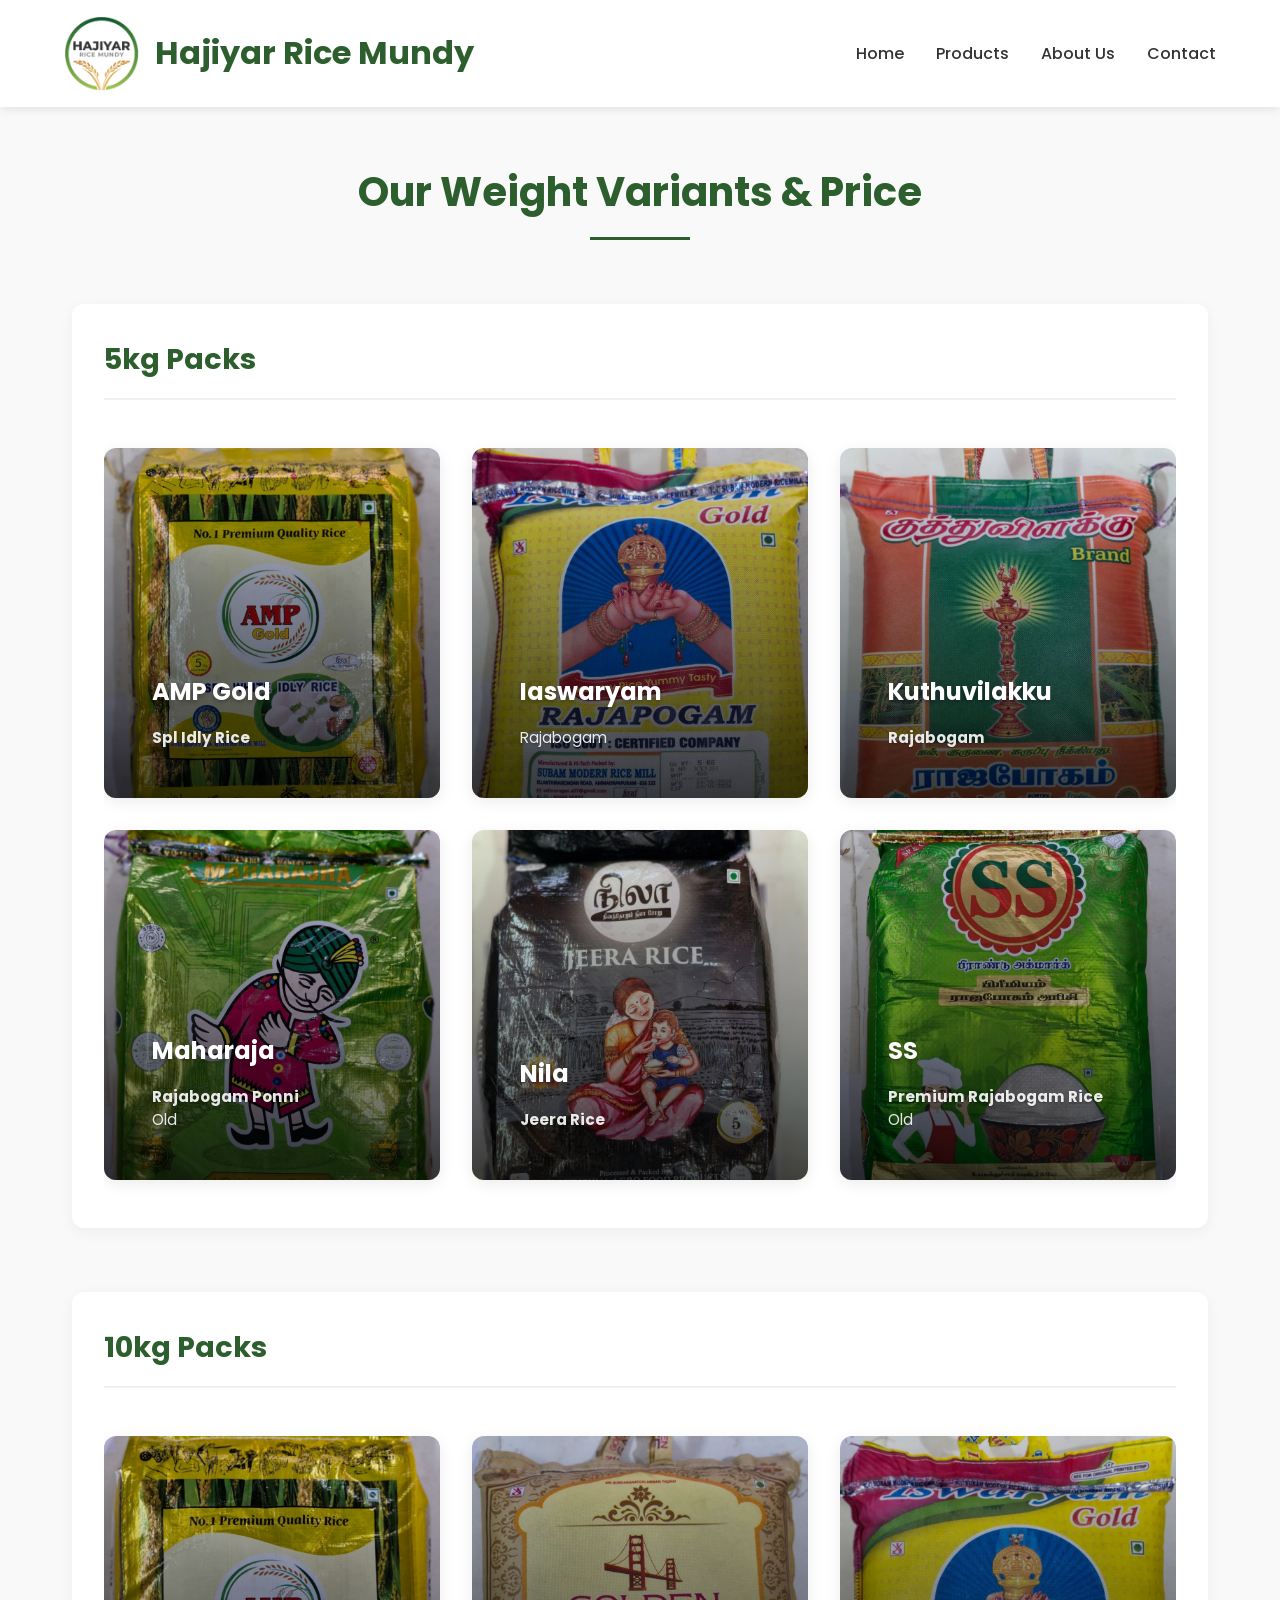
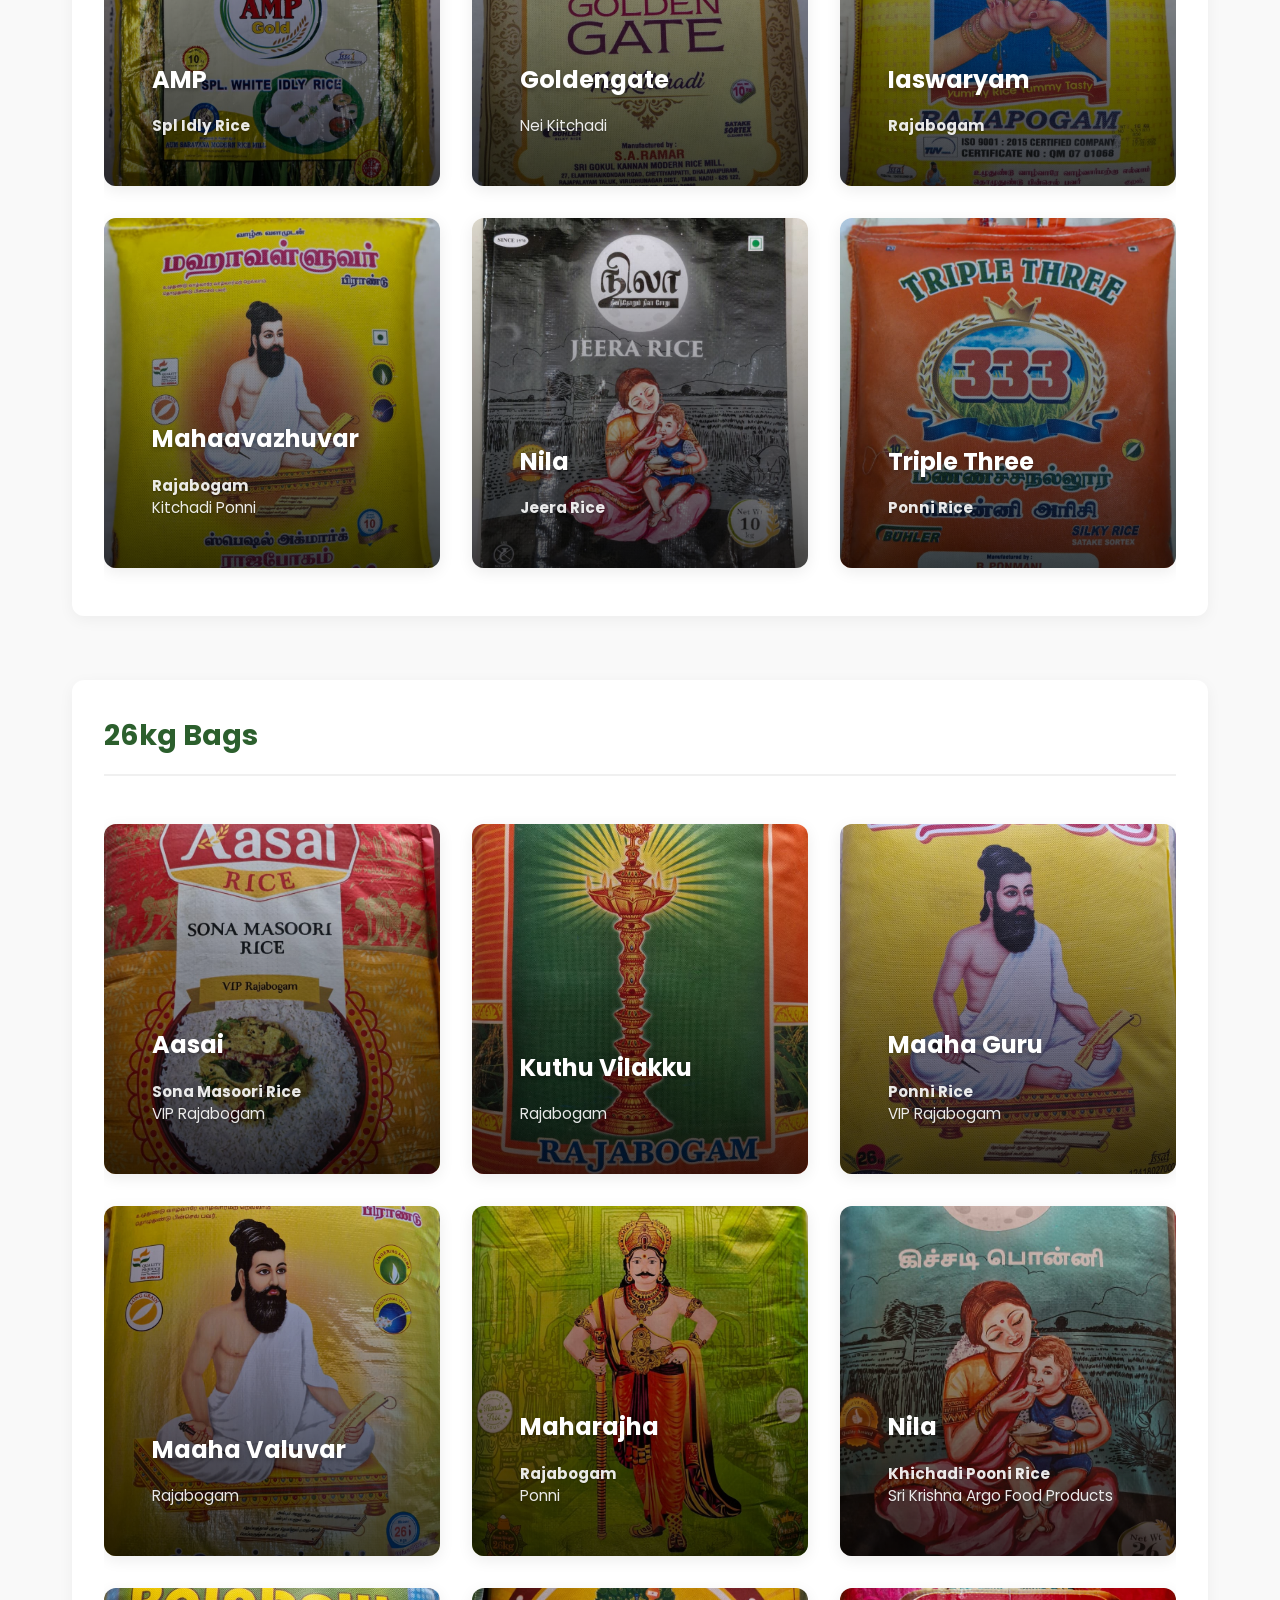
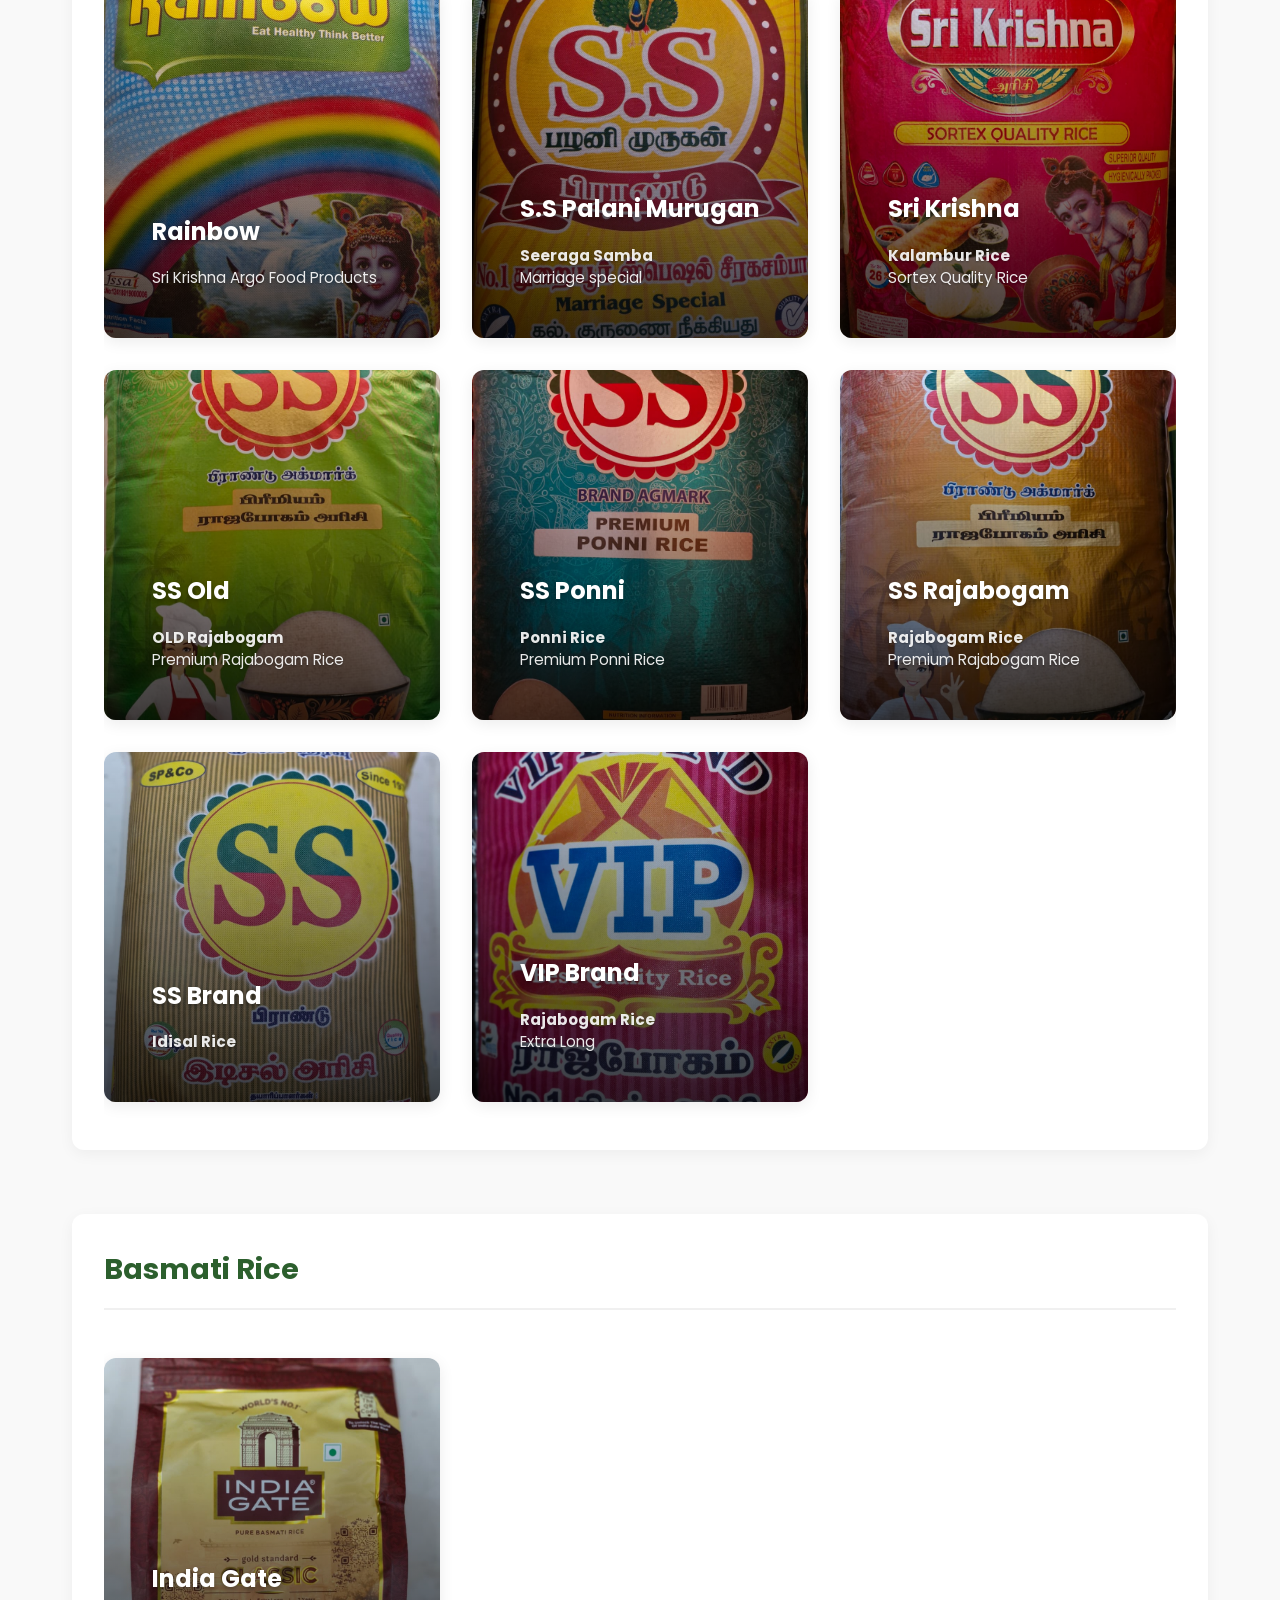
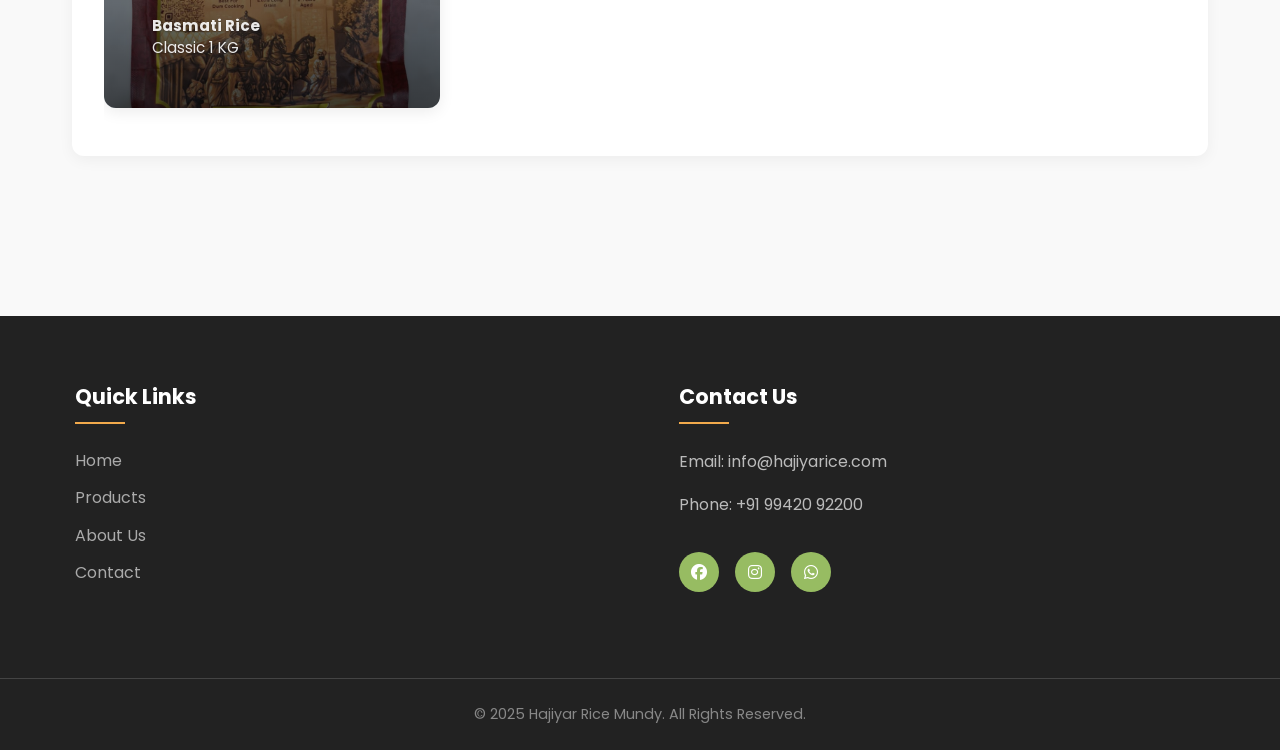
<file: weight-variants.html>
<!DOCTYPE html>
<html lang="en">
<head>
    <meta charset="UTF-8">
    <meta name="viewport" content="width=device-width, initial-scale=1.0">
    <title>Weight Variants - Hajiyar Rice Mundy</title>
    <link rel="stylesheet" href="css/style.css">
    <link rel="stylesheet" href="css/weight-variants.css">
    <link rel="stylesheet" href="https://cdnjs.cloudflare.com/ajax/libs/font-awesome/6.4.0/css/all.min.css" integrity="sha512-iecdLmaskl7CVkqkXNQ/ZH/XLlvWZOJyj7Yy7tcenmpD1ypASozpmT/E0iPtmFIB46ZmdtAc9eNBvH0H/ZpiBw==" crossorigin="anonymous" referrerpolicy="no-referrer" />
    <link href="https://fonts.googleapis.com/css2?family=Poppins:wght@300;400;500;600;700&display=swap" rel="stylesheet">
</head>
<body>
    <!-- Header Section -->
    <header>
        <nav>
            <div class="logo">
                <img src="images/logo2.png" alt="Hajiyar Rice Mundy Logo" class="logo-img">
                <h1>Hajiyar Rice Mundy</h1>
            </div>
            <ul class="nav-links">
                <li><a href="index.html">Home</a></li>
                <li><a href="index.html#variants">Products</a></li>
                <li><a href="index.html#about">About Us</a></li>
                <li><a href="index.html#contact">Contact</a></li>
            </ul>
            <div class="hamburger">
                <div class="line"></div>
                <div class="line"></div>
                <div class="line"></div>
            </div>
        </nav>
    </header>

    <!-- Weight Variants Section -->
    <section class="weight-variants">
        <div class="container">
            <h2>Our Weight Variants & Price</h2>

            <!-- 5kg Section -->
            <div id="5kg" class="weight-category">
                <h3 class="weight-title">5kg Packs</h3>
                <div class="variants-container">
                    <div class="product-card" style="background-image: url('images/5kg/AMP.jpg')">
                        <h3>AMP Gold</h3>
                        <p><b>Spl Idly Rice</b><br></p>
                        <div class="product-price">₹250</div>
                    </div>
                    <div class="product-card" style="background-image: url('images/5kg/Iaswaryam.jpg')">
                        <h3>Iaswaryam</h3>
                        <p>Rajabogam</p>
                        <div class="product-price">₹330</div>
                    </div>
                    <div class="product-card" style="background-image: url('images/5kg/Kuthuvilakku.jpg')">
                        <h3>Kuthuvilakku</h3>
                        <p><b>Rajabogam</b></p>
                        <div class="product-price">₹330</div>
                    </div>
                    <div class="product-card" style="background-image: url('images/5kg/Maharaja.jpg')">
                        <h3>Maharaja</h3>
                        <p><b>Rajabogam Ponni</b><br>Old</p>
                        <div class="product-price">₹430</div>
                    </div>
                    <div class="product-card" style="background-image: url('images/5kg/Nila.jpg')">
                        <h3>Nila</h3>
                        <p><b>Jeera Rice</b><br></p>
                        <div class="product-price">₹350</div>
                    </div>
                    <div class="product-card" style="background-image: url('images/5kg/SS.jpg')">
                        <h3>SS</h3>
                        <p><b>Premium Rajabogam Rice</b><br>Old</p>
                        <div class="product-price">₹390</div>
                    </div>
                </div>
            </div>


            <!-- 10kg Section -->
            <div id="10kg" class="weight-category">
                <h3 class="weight-title">10kg Packs</h3>
                <div class="variants-container">
                    <div class="product-card" style="background-image: url('images/10Kg/AMP.jpg')">
                        <h3>AMP</h3>
                        <p><b>Spl Idly Rice</b><br></p>
                        <div class="product-price">₹500</div>
                    </div>
                    <div class="product-card" style="background-image: url('images/10Kg/Goldengate.jpg')">
                        <h3>Goldengate</h3>
                        <p>Nei Kitchadi</p>
                        <div class="product-price">₹670</div>
                    </div>
                    <div class="product-card" style="background-image: url('images/10Kg/Iaswaryam.jpg')">
                        <h3>Iaswaryam</h3>
                        <p><b>Rajabogam</b></p>
                        <div class="product-price">₹650</div>
                    </div>
                    <div class="product-card" style="background-image: url('images/10Kg/Mahaavazhuvar.jpg')">
                        <h3>Mahaavazhuvar</h3>
                        <p><b>Rajabogam</b><br>Kitchadi Ponni</p>
                        <div class="product-price">₹650</div>
                    </div>
                    <div class="product-card" style="background-image: url('images/10Kg/Nila.jpg')">
                        <h3>Nila</h3>
                        <p><b>Jeera Rice</b><br></p>
                        <div class="product-price">₹650</div>
                    </div>
                    <div class="product-card" style="background-image: url('images/10Kg/Triple Three.jpg')">
                        <h3>Triple Three</h3>
                        <p><b>Ponni Rice</b><br></p>
                        <div class="product-price">₹600</div>
                    </div>
                </div>
            </div>

            <!-- 26kg Section -->
            <div id="26kg" class="weight-category">
                <h3 class="weight-title">26kg Bags</h3>
                <div class="variants-container">
                   <div class="product-card" style="background-image: url('images/Aasai.jpg')">
                        <h3>Aasai</h3>
                        <p><b>Sona Masoori Rice</b><br>
                            VIP Rajabogam</p>
                        <div class="product-price">₹1650</div>
                    </div>
                    
                    <div class="product-card" style="background-image: url('images/Kuthu%20Vilakku.jpg')">
                        <h3>Kuthu Vilakku</h3>
                        <p>Rajabogam</p>
                        <div class="product-price">₹1500</div>
                    </div>
                    
                    <div class="product-card" style="background-image: url('images/Maaha%20Guru.jpg')">
                        <h3>Maaha Guru</h3>
                        <p><b>Ponni Rice</b><br>
                            VIP Rajabogam</p>
                        <div class="product-price">₹1580</div>
                    </div>
                    
                    <div class="product-card" style="background-image: url('images/Maaha%20Valuvar.jpg')">
                        <h3>Maaha Valuvar</h3>
                        <p>Rajabogam</p>
                        <div class="product-price">₹1450</div>
                    </div>
                    
                    <div class="product-card" style="background-image: url('images/Maharajha.jpg')">
                        <h3>Maharajha</h3>
                        <p><b>Rajabogam</b><br>
                            Ponni</p>
                        <div class="product-price">₹1900</div>
                    </div>

                    <div class="product-card" style="background-image: url('images/Nila.jpg')">
                        <h3>Nila</h3>
                        <p><b>Khichadi Pooni Rice</b><br>
                            Sri Krishna Argo Food Products</p>
                        <div class="product-price">₹1650</div>
                    </div>
                    
                    <div class="product-card" style="background-image: url('images/Rainbow.jpg')">
                        <h3>Rainbow</h3>
                        <p>Sri Krishna Argo Food Products</p>
                        <div class="product-price">₹1650</div>
                    </div>
                    
                    <div class="product-card" style="background-image: url('images/S.S%20Palani%20Murugan.jpg')">
                        <h3>S.S Palani Murugan</h3>
                        <p><b>Seeraga Samba</b><br>
                            Marriage special</p>
                        <div class="product-price">₹0</div>
                    </div>
                    
                    <div class="product-card" style="background-image: url('images/Sri%20Krishna.jpg')">
                        <h3>Sri Krishna</h3>
                        <p><b>Kalambur Rice</b><br>
                            Sortex Quality Rice</p>
                        <div class="product-price">₹1050</div>
                    </div>

                    <div class="product-card" style="background-image: url('images/SS_Old.jpg')">
                        <h3>SS Old</h3>
                        <p><b>OLD Rajabogam</b><br>
                            Premium Rajabogam Rice</p>
                        <div class="product-price">₹1850</div>
                    </div>

                    <div class="product-card" style="background-image: url('images/SS_Ponni.jpg')">
                        <h3>SS Ponni</h3>
                        <p><b>Ponni Rice</b><br>
                            Premium Ponni Rice</p>
                        <div class="product-price">₹1800</div>
                    </div>

                    <div class="product-card" style="background-image: url('images/SS_Rajabogam.jpg')">
                        <h3>SS Rajabogam</h3>
                        <p><b>Rajabogam Rice</b><br>
                            Premium Rajabogam Rice</p>
                        <div class="product-price">₹1550</div>
                    </div>

                    <div class="product-card" style="background-image: url('images/SS.jpg')">
                        <h3>SS Brand</h3>
                        <p><b>Idisal Rice</b><br>
                            </p>
                        <div class="product-price">₹1100</div>
                    </div>

                    <div class="product-card" style="background-image: url('images/VIP.jpg')">
                        <h3>VIP Brand</h3>
                        <p><b>Rajabogam Rice</b><br>
                            Extra Long</p>
                        <div class="product-price">₹1250</div>
                    </div>
                </div>
            </div>

            <!-- Basmati Rice Section -->
            <div id="Basmati Rice" class="weight-category">
                <h3 class="weight-title">Basmati Rice</h3> 
                <div class="variants-container">
                    <div class="product-card" style="background-image: url('images/India Gate.jpg')">
                        <h3>India Gate</h3>
                        <p><b>Basmati Rice</b><br>Classic 1 KG</p>
                        <div class="product-price">₹190</div>
                    </div>
                </div>
            </div>


        </div>
    </section>

    <!-- Footer Section -->
    <footer>
        <div class="footer-content">
            <div class="footer-section">
                <h3>Quick Links</h3>
                <ul>
                    <li><a href="index.html">Home</a></li>
                    <li><a href="index.html#variants">Products</a></li>
                    <li><a href="index.html#about">About Us</a></li>
                    <li><a href="index.html#contact">Contact</a></li>
                </ul>
            </div>
            <div class="footer-section">
                <h3>Contact Us</h3>
                <p>Email: info@hajiyarice.com</p>
                <p>Phone: +91 99420 92200</p>
                <div class="social-links">
                    <a href="#"><i class="fab fa-facebook"></i></a>
                    <a href="#"><i class="fab fa-instagram"></i></a>
                    <a href="#"><i class="fab fa-whatsapp"></i></a>
                </div>
            </div>
        </div>
        <div class="footer-bottom">
            <p>&copy; 2025 Hajiyar Rice Mundy. All Rights Reserved.</p>
        </div>
    </footer>

    <script src="js/script.js"></script>
    <script src="js/weight-variants.js"></script>
</body>
</html>
</file>
<file: css/style.css>
/* Main Stylesheet - Imports all other CSS files */

/* Base Styles & Variables */
@import url('base.css');

/* Header & Navigation */
@import url('header.css');

/* Hero Section */
@import url('hero.css');

/* Products Section */
@import url('products.css');

/* About Section */
@import url('about.css');

/* Contact Section */
@import url('contact.css');

/* Footer */
@import url('footer.css');

/* Animations */
@import url('animations.css');

/* Global Styles */
body {
    font-family: 'Poppins', sans-serif;
    line-height: 1.6;
    color: var(--text-color);
    overflow-x: hidden;
    background-color: var(--light-bg);
}

/* Utility Classes */
.text-center {
    text-align: center;
}

.section-padding {
    padding: 5rem 0;
}

.container {
    max-width: 1200px;
    margin: 0 auto;
    padding: 0 20px;
}

/* Responsive Images */
img {
    max-width: 100%;
    height: auto;
    display: block;
}

/* Buttons */
.btn {
    display: inline-block;
    padding: 12px 30px;
    background-color: var(--primary-color);
    color: white;
    border: none;
    border-radius: 5px;
    cursor: pointer;
    text-decoration: none;
    transition: var(--transition);
    font-weight: 500;
    text-align: center;
}

.btn:hover {
    background-color: var(--secondary-color);
    transform: translateY(-3px);
    box-shadow: 0 5px 15px rgba(0, 0, 0, 0.1);
}

.btn-outline {
    background-color: transparent;
    border: 2px solid var(--primary-color);
    color: var(--primary-color);
}

.btn-outline:hover {
    background-color: var(--primary-color);
    color: white;
}

/* Section Headings */
.section-title {
    text-align: center;
    margin-bottom: 3rem;
    position: relative;
}

.section-title h2 {
    font-size: 2.5rem;
    color: var(--primary-color);
    margin-bottom: 1rem;
    position: relative;
    display: inline-block;
}

.section-title h2::after {
    content: '';
    position: absolute;
    width: 60%;
    height: 3px;
    background-color: var(--accent-color);
    bottom: -10px;
    left: 20%;
}

.section-title p {
    color: #666;
    max-width: 700px;
    margin: 0 auto;
    font-size: 1.1rem;
}

/* Responsive Utilities */
@media (max-width: 768px) {
    .section-padding {
        padding: 3rem 0;
    }
    
    .section-title h2 {
        font-size: 2rem;
    }
    
    .btn {
        padding: 10px 25px;
        font-size: 0.9rem;
    }
}

@media (max-width: 480px) {
    .section-padding {
        padding: 2.5rem 0;
    }
    
    .section-title h2 {
        font-size: 1.8rem;
    }
    
    .btn {
        padding: 8px 20px;
        font-size: 0.85rem;
    }
}
</file>
<file: css/weight-variants.css>
/* Weight Variants Section */
.weight-variants {
    padding: 10rem 0 6rem;
    background-color: #f9f9f9;
}

.weight-variants .container {
    max-width: 1200px;
    margin: 0 auto;
    padding: 0 2rem;
}

.weight-variants h2 {
    text-align: center;
    font-size: 2.5rem;
    color: var(--primary-color);
    margin-bottom: 4rem;
    position: relative;
    padding-bottom: 1rem;
}

.weight-variants h2::after {
    content: '';
    position: absolute;
    bottom: 0;
    left: 50%;
    transform: translateX(-50%);
    width: 100px;
    height: 3px;
    background-color: var(--primary-color);
}

.weight-category {
    margin-bottom: 4rem;
    padding: 2rem;
    background: white;
    border-radius: 12px;
    box-shadow: 0 4px 15px rgba(0, 0, 0, 0.05);
}

.weight-title {
    font-size: 1.8rem;
    color: var(--primary-color);
    margin-bottom: 2rem;
    padding-bottom: 1rem;
    border-bottom: 2px solid #f0f0f0;
}

.variants-container {
    display: grid;
    grid-template-columns: repeat(auto-fill, minmax(250px, 1fr));
    gap: 2rem;
    padding: 1rem 0;
}

.product-card {
    position: relative;
    border-radius: 12px;
    overflow: hidden;
    box-shadow: 0 4px 15px rgba(0, 0, 0, 0.08);
    transition: all 0.3s ease;
    min-height: 350px;
    min-width: 200px;
    display: flex;
    flex-direction: column;
    justify-content: flex-end;
    color: white;
    background-size: cover;
    background-position: center;
    background-repeat: no-repeat;
    background-color: rgba(0, 0, 0, 0.5);
    backdrop-filter: blur(2px);
    padding: 1.5rem;
}

.product-card::before {
    content: '';
    position: absolute;
    top: 0;
    left: 0;
    right: 0;
    bottom: 0;
    background: linear-gradient(
        to bottom,
        rgba(0, 0, 0, 0) 0%,
        rgba(0, 0, 0, 0.7) 100%
    );
    z-index: 1;
    transition: all 0.3s ease;
}

.product-card > * {
    position: relative;
    z-index: 2;
    transition: all 0.3s ease;
}

.product-card h3 {
    font-size: 1.5rem;
    margin: 0 0 0.5rem 0;
    color: white;
    text-shadow: 0 2px 4px rgba(0, 0, 0, 0.3);
    transition: all 0.3s ease;
}

.product-card p {
    margin: 0;
    color: rgba(255, 255, 255, 0.9);
    text-shadow: 0 1px 2px rgba(0, 0, 0, 0.3);
    font-size: 0.95rem;
    line-height: 1.5;
}

.product-price {
    position: absolute;
    bottom: 20px;
    left: 0;
    right: 0;
    text-align: center;
    font-size: 1.8rem;
    font-weight: 700;
    color: white;
    background: linear-gradient(135deg, rgba(0, 0, 0, 0.8) 0%, rgba(0, 0, 0, 0.9) 100%);
    padding: 10px 0;
    transform: translateY(100%);
    opacity: 0;
    transition: all 0.4s cubic-bezier(0.25, 0.8, 0.25, 1);
    border-radius: 0 0 12px 12px;
    box-shadow: 0 -5px 15px rgba(0, 0, 0, 0.3);
}

.product-card:hover {
    transform: translateY(-10px);
    box-shadow: 0 15px 30px rgba(0, 0, 0, 0.2);
}

.product-card:hover .product-price {
    transform: translateY(20px);
    opacity: 1;
}

.product-card:hover h3,
.product-card:hover p {
    transform: translateY(-30px);
    background-color: rgba(0, 0, 0, 0.1);
    backdrop-filter: blur(0);
}

.product-card:hover::before {
    background: linear-gradient(
        to bottom,
        rgba(0, 0, 0, 0) 0%,
        rgba(0, 0, 0, 0) 100%
    );
}

/* Responsive Design */
@media (max-width: 1024px) {
    .variants-container {
        grid-template-columns: repeat(auto-fill, minmax(220px, 1fr));
    }
}

@media (max-width: 768px) {
    .weight-variants {
        padding: 10rem 0 4rem;
    }
    
    .weight-variants h2 {
        font-size: 2rem;
        margin-bottom: 3rem;
    }
    
    .weight-category {
        padding: 1.5rem;
    }
    
    .weight-title {
        font-size: 1.5rem;
    }
    
    .product-card {
        min-height: 300px;
    }
}

@media (max-width: 576px) {
    .variants-container {
        grid-template-columns: 1fr;
        gap: 1.5rem;
    }
    
    .weight-variants h2 {
        font-size: 1.8rem;
    }
    
    .product-card h3 {
        font-size: 1.3rem;
    }
    
    .product-card p {
        font-size: 0.9rem;
    }
}
</file>
